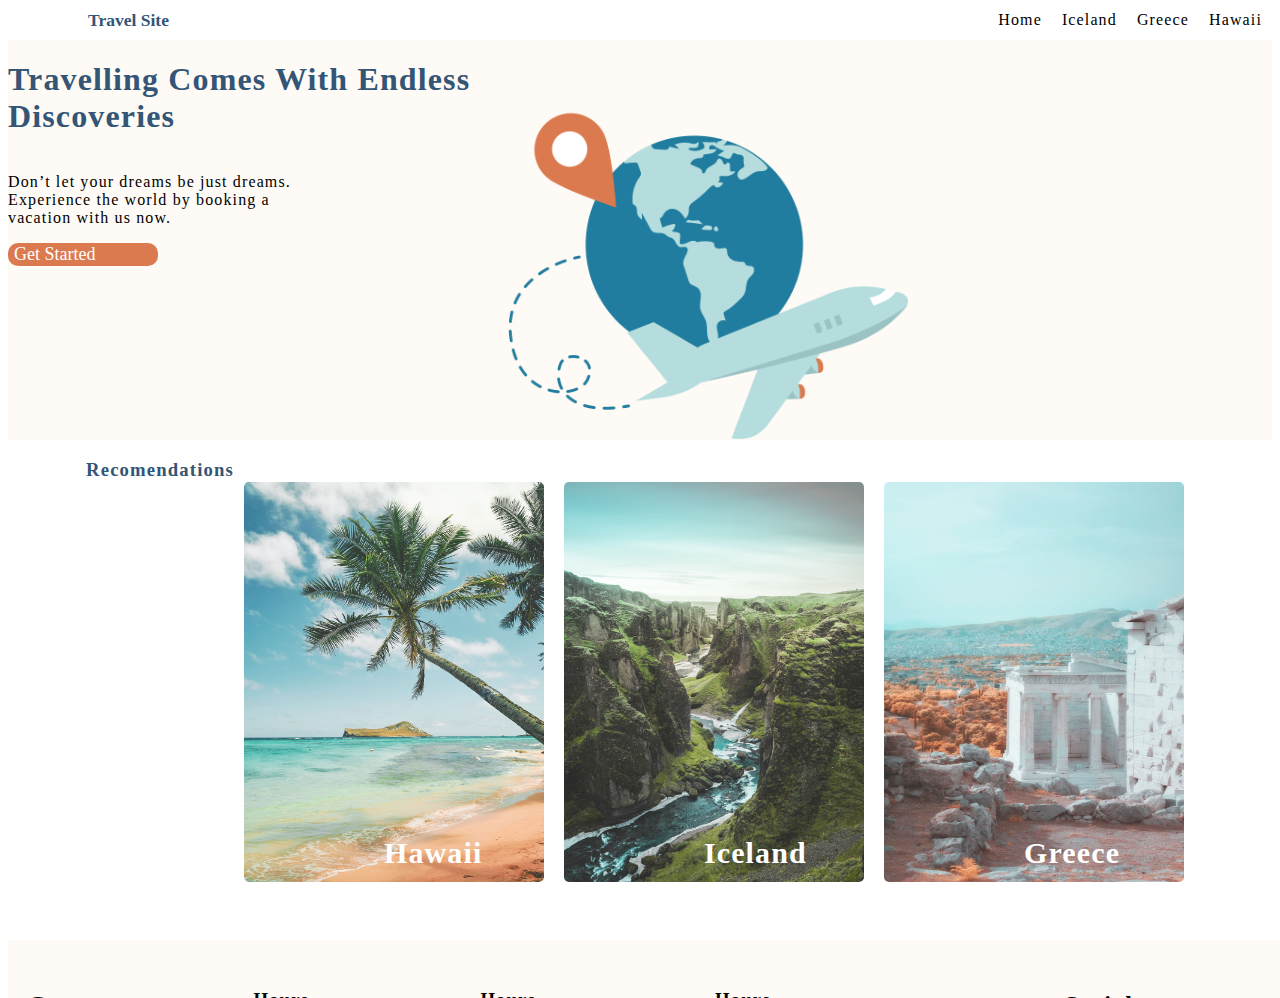
<file: index.html>
<!DOCTYPE html>
<html lang="en">
<head>
    <meta charset="UTF-8">
    <meta http-equiv="X-UA-Compatible" content="IE=edge">
    <meta name="viewport" content="width=device-width, initial-scale=1.0">
    <title>Travel Site</title>
    <link rel="stylesheet" type="text/css" href="css\global.css" />
    <link rel="stylesheet" type="text/css" href="css\landing.css" />
</head>

<body>
   
        <header>
        <nav class="items">
                <div class="logo">
                    <h3>Travel Site</h3>
                </div>
                <div class="items2">
                    <ul>
                        <div><li><a href="index.html">Home</a></li></div>
                        <div><li><a href="pages\iceland.html">Iceland</a></li></div>
                        <div><li><a href="pages\greece.html">Greece</a></li></div>
                        <div><li><a href="pages\hawaii.html">Hawaii</a></li></div>
                    </ul>
                </div>
        </nav>
        </header>
    
        <section class="hero">
            <!--<div class="sloganylogotipo">-->

                <div class="slogan">
                    <div class="slogan2">
                      <h1>Travelling Comes With Endless Discoveries</h1>
                       <p>Don’t let your dreams be just dreams. Experience the world by booking a vacation with us now.</p>
                       <button>Get Started</button></div>  
                    </div>
                </div>
                
                <div class="logotipo">
                        <img src="assets\Images\hero.png" alt="logo">
                </div>
           <!--</div>--> 
        </section>



        <main>
            <section class="recomendation">
                <div class="titrec">
                 <h3>Recomendations</h3>   
                </div>
                <div class="servicios">
                        <a href="pages\hawaii.html"><img src="assets\Images\hawaii.jpg"></a>
                        <div class="h"><h3>Hawaii</h3></div>
                    </div>
                    <div class="servicios">
                        <a href="pages\iceland.html">
                        <img src="assets\Images\iceland.jpg">    
                        </a>
                        <div class="I"><h3>Iceland</h3></div> 
                    </div>
    
                    <div class="servicios">
                        <a href="pages\greece.html"><img src="assets\Images\greece.jpg"></a>
                        <div class="G"><h3>Greece</h3></div> 
                </div>
                </section>

        </main>
    
         
        <footer>
            <div class="contenedorpie">
                
                <div class="contact">   
                    <div class="cardcontact">   
                        <div class="cardcontactext">  
                            <h2>Contact</h2> 
                            <p>EMAIL</p>
                            <p>info@travelsite.com</p>
                        </div>
                    </div>
                </div>
                                    
                <div class="horarios">
                    <div class="cardhorario">   
                        <div class="cardhorariotext">   
                            <h3>Hours</h3> 
                            <p>MONDAY-FRIDAY</p>
                            <p>9:00 AM - 5:00 PM</p>

                        </div>
                    </div>
                    <div class="cardhorario">   
                        <div class="cardhorariotext">   
                            <h3>Hours</h3> 
                            <p>SATURDAY</p>
                            <p>10:00 AM - 4:00 PM</p>
                        </div>
                    </div>
                    <div class="cardhorario">  
                        <div class="cardhorariotext">   
                            <h3>Hours</h3> 
                            <p>SUNDAY</p>
                            <p>Close</p>
                        </div> 
                    </div>
                </div>

                <div class="redessociales">
                    <!-- aqui pongo uan división -->
                    <div class="div1">
                        <h2>Social</h2>
                    </div>
                    <div class="div2">
                        <div class="cardredes">   
                                <div class="cardredestext">  
                                    <a href="https://www.facebook.com/">
                                    <img src="assets\Icons\icon-facebook.png"> </a>
                                </div>
                        </div>

                        <div class="cardredes">   
                                <div class="cardredestext">  
                                    <a href="https://www.instagram.com/?hl=es-la"><img src="assets\Icons\icon-instagram.png">
                                </div></a> 
                        </div>

                        <div class="cardredes">  
                                <div class="cardredestext">   
                                   <a href="https://twitter.com/?lang=es"><img src="assets\Icons\icon-twitter.png"></a> 
                                </div> 
                        </div>
                    </div>
                
                
                </div>
                        
            </div>
        </footer>

   
    <h1>Valerie</h1>
  
        
</body>

</html>
</file>
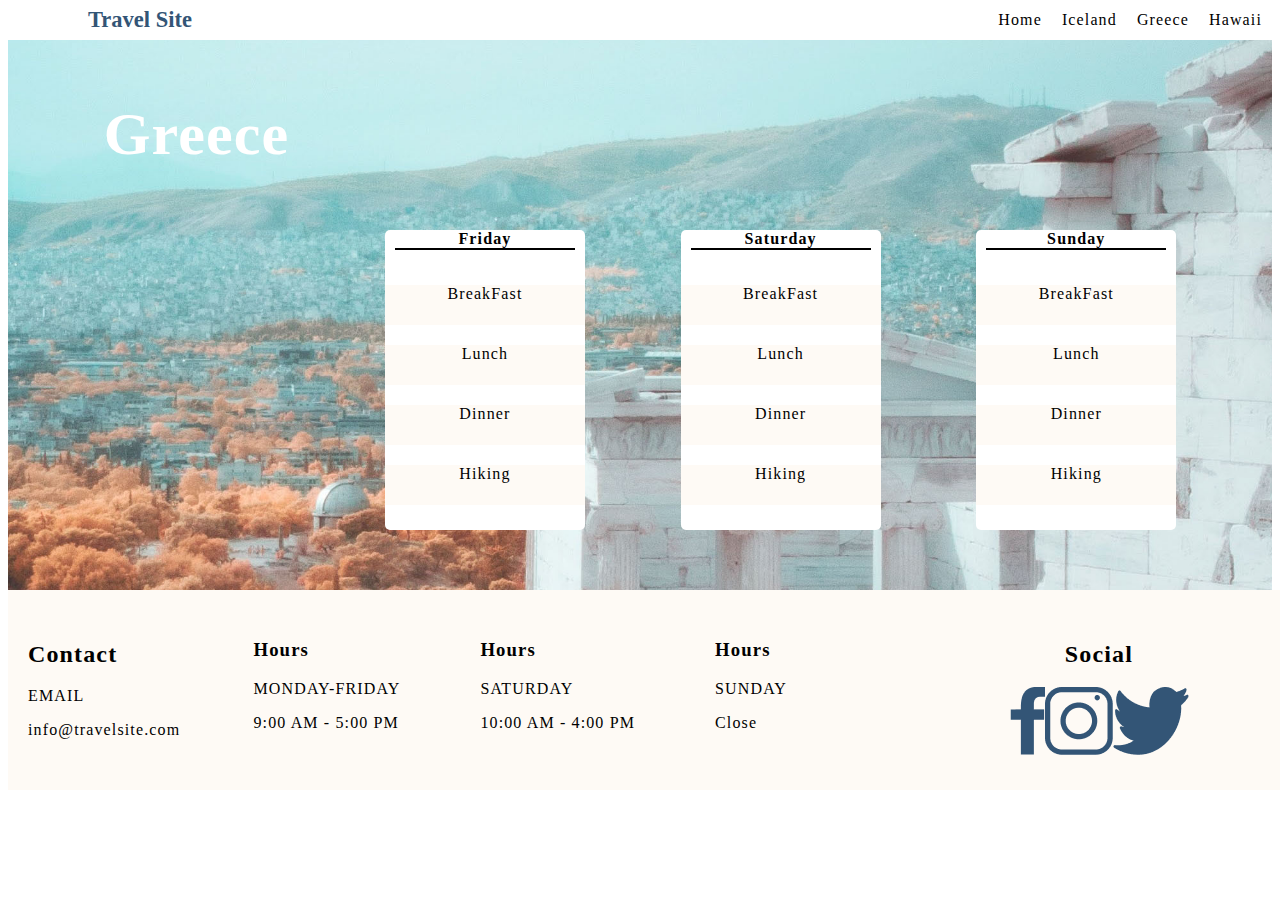
<file: pages/greece.html>
<!DOCTYPE html>
<html lang="en">
<head>
    <meta charset="UTF-8">
    <meta http-equiv="X-UA-Compatible" content="IE=edge">
    <meta name="viewport" content="width=device-width, initial-scale=1.0">
    <title>Greece Site</title>
    <link rel="stylesheet" type="text/css" href="../css/global.css" />
    <link rel="stylesheet" type="text/css" href="../css/destination.css" />
    <link rel="stylesheet" type="text/css" href="../css/landing.css" />
</head>

<body id="greece">
    <header>
        <nav class="items">
            <div class="logo">
                <h2>Travel Site</h2>  
            </div>
            
            <div class="items2">
            
            <ul>
                <li><a href="../index.html">Home</a></li>
                <li><a href="../pages/iceland.html">Iceland</a></li>
                <li><a href="../pages/greece.html">Greece</a></li>
                <li><a href="../pages/hawaii.html">Hawaii</a></li>

            </ul>

            </div>
            
        </nav>
    </header>

    <main>
        <section class="greece">
            <div> <h3>Greece</h3> </div>
           
            <div class="servicios">
                <div class="h"><h3>Friday</h3></div>   
                        <div class="activities">
                            <ul>
                                <li>BreakFast</li>
                                <li>Lunch</li>
                                <li>Dinner</li>
                                <li>Hiking</li>
                            </ul>
                        </div>
            </div>
                
            <div class="servicios">
                <div class="I"><h3>Saturday</h3></div> 
                    <div class="activities">
                        <ul>
                            <li>BreakFast</li>
                            <li>Lunch</li>
                            <li>Dinner</li>
                            <li>Hiking</li>
                        </ul>
                    </div>
            </div>

            <div class="servicios">
                <div class="G"><h3>Sunday</h3></div> 
                <div class="activities" >
                    <ul>
                        <li>BreakFast</li>
                        <li>Lunch</li>
                        <li>Dinner</li>
                        <li>Hiking</li>
                    </ul>
            </div>

        
        </section>

        </section>

    </main>

    
    <footer>
        <div class="contenedorpie">
            
            <div class="contact">   
                <div class="cardcontact">   
                    <div class="cardcontactext">  
                        <h2>Contact</h2> 
                        <p>EMAIL</p>
                        <p>info@travelsite.com</p>
                    </div>
                </div>
            </div>
                                
            <div class="horarios">
                <div class="cardhorario">   
                    <div class="cardhorariotext">   
                        <h3>Hours</h3> 
                        <p>MONDAY-FRIDAY</p>
                        <p>9:00 AM - 5:00 PM</p>

                    </div>
                </div>
                <div class="cardhorario">   
                    <div class="cardhorariotext">   
                        <h3>Hours</h3> 
                        <p>SATURDAY</p>
                        <p>10:00 AM - 4:00 PM</p>
                    </div>
                </div>
                <div class="cardhorario">  
                    <div class="cardhorariotext">   
                        <h3>Hours</h3> 
                        <p>SUNDAY</p>
                        <p>Close</p>
                    </div> 
                </div>
            </div>

            <div class="redessociales">
                <!-- aqui pongo uan división -->
                <div class="div1">
                    <h2>Social</h2>
                </div>
                <div class="div2">
                    <div class="cardredes">   
                            <div class="cardredestext">  
                                <a href="https://www.facebook.com/">
                                <img src="../assets/Icons/icon-facebook.png"> </a>
                            </div>
                    </div>

                    <div class="cardredes">   
                            <div class="cardredestext">  
                                <a href="https://www.instagram.com/?hl=es-la">
                                    <img src="../assets/Icons/icon-instagram.png">
                            </div></a> 
                    </div>

                    <div class="cardredes">  
                            <div class="cardredestext">   
                               <a href="https://twitter.com/?lang=es">
                                   <img src="../assets/Icons/icon-twitter.png"></a> 
                            </div> 
                    </div>
                </div>
            
            
            </div>
                    
        </div>
    </footer>
    
</body>
</html>
</file>
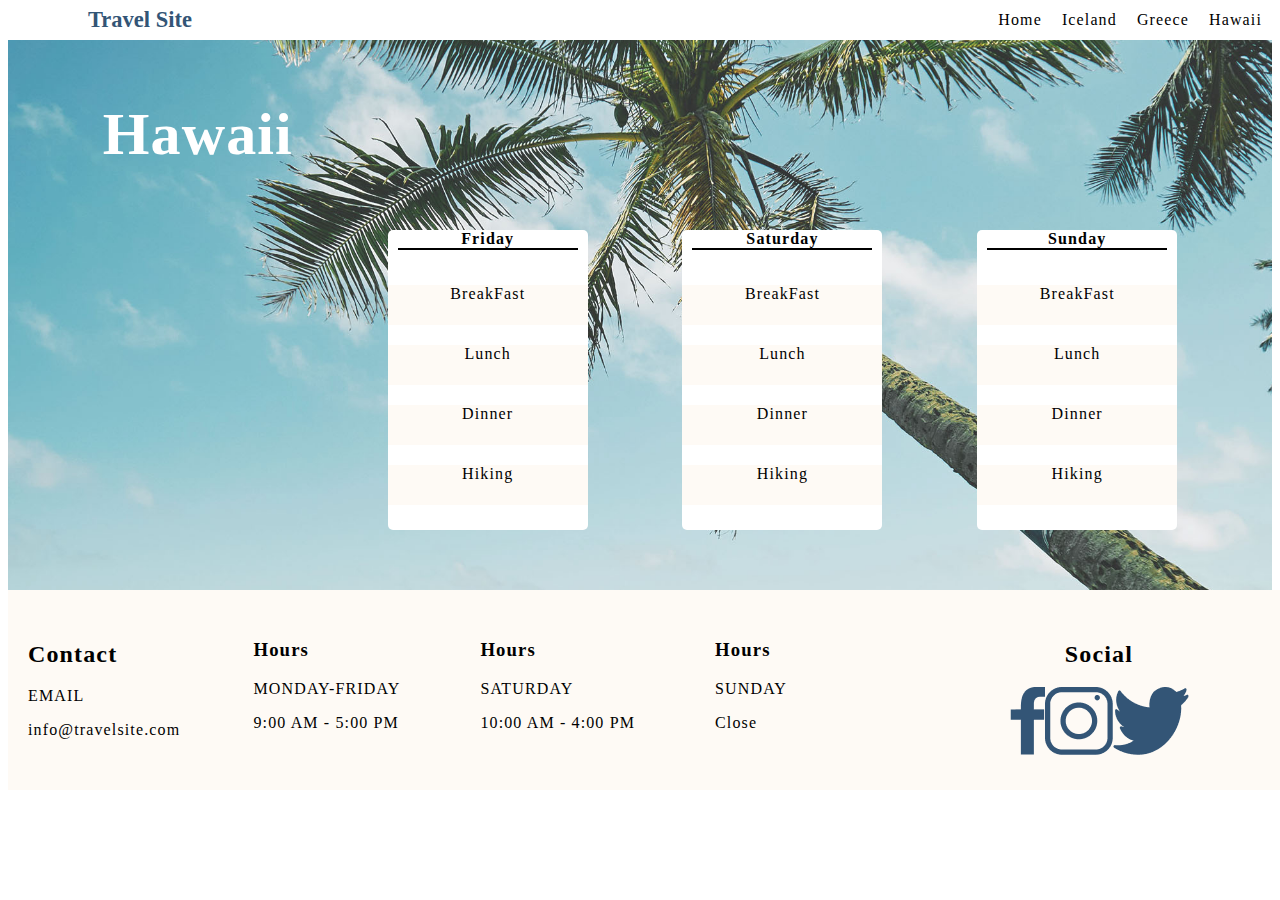
<file: pages/hawaii.html>
<!DOCTYPE html>
<html lang="en">
<head>
    <meta charset="UTF-8">
    <meta http-equiv="X-UA-Compatible" content="IE=edge">
    <meta name="viewport" content="width=device-width, initial-scale=1.0">
    <title>Hawaii Site</title>
    <link rel="stylesheet" type="text/css" href="../css/global.css" />
    <link rel="stylesheet" type="text/css" href="../css/destination.css" />
    <link rel="stylesheet" type="text/css" href="../css/landing.css" />
 </head>

 <body id="hawaii">
    <header>
        <nav class="items">
            <div class="logo">
                <h2>Travel Site</h2>  
            </div>
            
            <div class="items2">
            
            <ul>
                <li><a href="../index.html">Home</a></li>
                <li><a href="../pages/iceland.html">Iceland</a></li>
                <li><a href="../pages/greece.html">Greece</a></li>
                <li><a href="../pages/hawaii.html">Hawaii</a></li>

            </ul>

            </div>
            
        </nav>
    </header>

    <main>
        <section class="hawaii">
            <div> <h3>Hawaii</h3> </div>
           
            <div class="servicios">
                <div class="h"><h3>Friday</h3></div>   
                        <div class="menucito">
                            <ul>
                                <li>BreakFast</li>
                                <li>Lunch</li>
                                <li>Dinner</li>
                                <li>Hiking</li>
                            </ul>
                        </div>
            </div>
                
            <div class="servicios">
                <div class="I"><h3>Saturday</h3></div> 
                    <div class="menucito">
                        <ul>
                            <li>BreakFast</li>
                            <li>Lunch</li>
                            <li>Dinner</li>
                            <li>Hiking</li>
                        </ul>
                    </div>
            </div>

            <div class="servicios">
                <div class="G"><h3>Sunday</h3></div> 
                <div class="menucito" >
                    <ul>
                        <li>BreakFast</li>
                        <li>Lunch</li>
                        <li>Dinner</li>
                        <li>Hiking</li>
                    </ul>
                </div>

            </div>
        </section>

    </main>

    
    <footer>
        <div class="contenedorpie">
            
            <div class="contact">   
                <div class="cardcontact">   
                    <div class="cardcontactext">  
                        <h2>Contact</h2> 
                        <p>EMAIL</p>
                        <p>info@travelsite.com</p>
                    </div>
                </div>
            </div>
                                
            <div class="horarios">
                <div class="cardhorario">   
                    <div class="cardhorariotext">   
                        <h3>Hours</h3> 
                        <p>MONDAY-FRIDAY</p>
                        <p>9:00 AM - 5:00 PM</p>

                    </div>
                </div>
                <div class="cardhorario">   
                    <div class="cardhorariotext">   
                        <h3>Hours</h3> 
                        <p>SATURDAY</p>
                        <p>10:00 AM - 4:00 PM</p>
                    </div>
                </div>
                <div class="cardhorario">  
                    <div class="cardhorariotext">   
                        <h3>Hours</h3> 
                        <p>SUNDAY</p>
                        <p>Close</p>
                    </div> 
                </div>
            </div>

            <div class="redessociales">
                <!-- aqui pongo uan división -->
                <div class="div1">
                    <h2>Social</h2>
                </div>
                <div class="div2">
                    <div class="cardredes">   
                            <div class="cardredestext">  
                                <a href="https://www.facebook.com/">
                                <img src="../assets/Icons/icon-facebook.png"> </a>
                            </div>
                    </div>

                    <div class="cardredes">   
                            <div class="cardredestext">  
                                <a href="https://www.instagram.com/?hl=es-la">
                                    <img src="../assets/Icons/icon-instagram.png">
                            </div></a> 
                    </div>

                    <div class="cardredes">  
                            <div class="cardredestext">   
                               <a href="https://twitter.com/?lang=es">
                                   <img src="../assets/Icons/icon-twitter.png"></a> 
                            </div> 
                    </div>
                </div>
            
            
            </div>
                    
        </div>
    </footer>

</body>
</html>
</file>
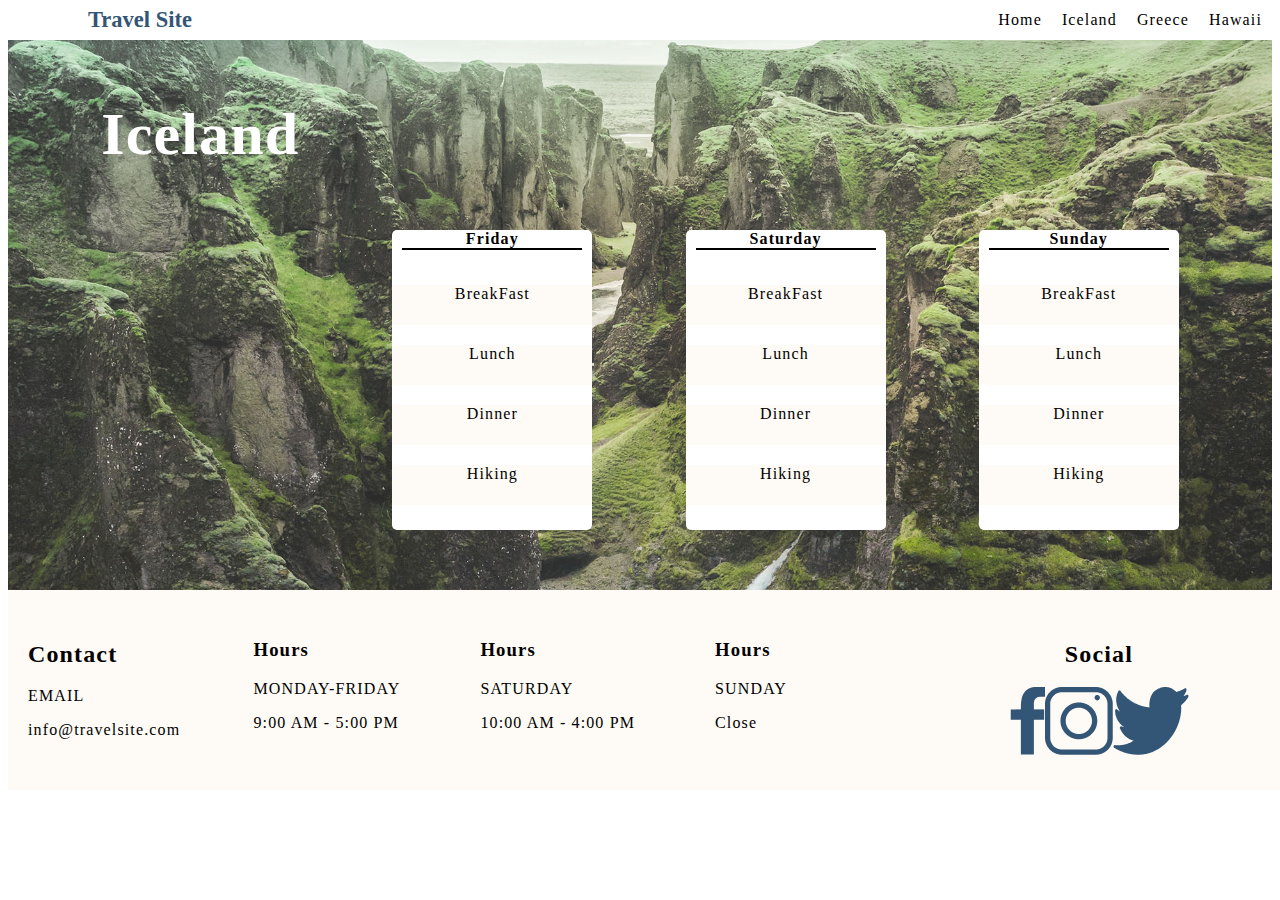
<file: pages/iceland.html>
<!DOCTYPE html>
<html lang="en">
<head>
    <meta charset="UTF-8">
    <meta http-equiv="X-UA-Compatible" content="IE=edge">
    <meta name="viewport" content="width=device-width, initial-scale=1.0">
    <title>Iceland Site</title>
    <link rel="stylesheet" type="text/css" href="../css/global.css" />
    <link rel="stylesheet" type="text/css" href="../css/destination.css" />
    <link rel="stylesheet" type="text/css" href="../css/landing.css" />


</head>

<body id="iceland">
    <header>
        <nav class="items">
            <div class="logo">
                <h2>Travel Site</h2>  
            </div>
            
            <div class="items2">
            
            <ul>
                <li><a href="../index.html">Home</a></li>
                <li><a href="../pages/iceland.html">Iceland</a></li>
                <li><a href="../pages/greece.html">Greece</a></li>
                <li><a href="../pages/hawaii.html">Hawaii</a></li>
            </ul>

            </div>
            
        </nav>
    </header>

    <main>
        <section class="iceland">
            <div class="titulosec"> <h3>Iceland</h3> </div>
           
            <div class="servicios">
                <div class="h"><h3>Friday</h3></div>   
                        <div class="menucito">
                            <ul>
                                <li>BreakFast</li>
                                <li>Lunch</li>
                                <li>Dinner</li>
                                <li>Hiking</li>
                            </ul>
                        </div>
            </div>
                
            <div class="servicios">
                <div class="I"><h3>Saturday</h3></div> 
                    <div class="menucito">
                        <ul>
                            <li>BreakFast</li>
                            <li>Lunch</li>
                            <li>Dinner</li>
                            <li>Hiking</li>
                        </ul>
                    </div>
            </div>

            <div class="servicios">
                <div class="G"><h3>Sunday</h3></div> 
                <div class="menucito" >
                    <ul>
                        <li>BreakFast</li>
                        <li>Lunch</li>
                        <li>Dinner</li>
                        <li>Hiking</li>
                    </ul>
                </div>

            </div>
        </section>

    </main>

    
    <footer>
        <div class="contenedorpie">
            
            <div class="contact">   
                <div class="cardcontact">   
                    <div class="cardcontactext">  
                        <h2>Contact</h2> 
                        <p>EMAIL</p>
                        <p>info@travelsite.com</p>
                    </div>
                </div>
            </div>
                                
            <div class="horarios">
                <div class="cardhorario">   
                    <div class="cardhorariotext">   
                        <h3>Hours</h3> 
                        <p>MONDAY-FRIDAY</p>
                        <p>9:00 AM - 5:00 PM</p>

                    </div>
                </div>
                <div class="cardhorario">   
                    <div class="cardhorariotext">   
                        <h3>Hours</h3> 
                        <p>SATURDAY</p>
                        <p>10:00 AM - 4:00 PM</p>
                    </div>
                </div>
                <div class="cardhorario">  
                    <div class="cardhorariotext">   
                        <h3>Hours</h3> 
                        <p>SUNDAY</p>
                        <p>Close</p>
                    </div> 
                </div>
            </div>

            <div class="redessociales">
                <!-- aqui pongo uan división -->
                <div class="div1">
                    <h2>Social</h2>
                </div>
                <div class="div2">
                    <div class="cardredes">   
                            <div class="cardredestext">  
                                <a href="https://www.facebook.com/">
                                <img src="../assets/Icons/icon-facebook.png"> </a>
                            </div>
                    </div>

                    <div class="cardredes">   
                            <div class="cardredestext">  
                                <a href="https://www.instagram.com/?hl=es-la"><img src="../assets/Icons/icon-instagram.png">
                            </div></a> 
                    </div>

                    <div class="cardredes">  
                            <div class="cardredestext">   
                               <a href="https://twitter.com/?lang=es"><img src="../assets/Icons/icon-twitter.png"></a> 
                            </div> 
                    </div>
                </div>
            
            
            </div>
                    
        </div>
    </footer>

    
</body>
</html>
</file>
<file: css/global.css>
html, body{
   margin-top:0%;
   max-height: 100%;
   max-width: 100%;
   font-family: Verdana;
   letter-spacing: 0.03cm;
}
</file>
<file: css/destination.css>
/*ICELAND*/

body .iceland{
    background: url("../assets/Images/iceland.jpg") no-repeat center center fixed;
    -webkit-background-size: cover;
    -moz-background-size: cover;
    -o-background-size: cover;
    background-size: 100%;
    background-position: center;
}

.iceland{
    width: 100%;
    max-width: 1268px;
    height: 550px;
    display: flex;
    flex-wrap:wrap;
    justify-content:space-evenly;
    background-color: rgba(0, 0, 0, 0);
   }

.iceland .servicios {
    display: flex;
    flex-direction: column;
    flex-wrap: nowrap;
    margin-top: 15%;
    width: 200px;
    height: 300px;
    border-radius: 5px;
    box-sizing: 1px;
    text-align: justify;
    padding:0vw;
    background-color: white;
}

.iceland h3{
    color: white;
    font-size: 60px;
}

.iceland .servicios h3{
    margin-top: auto;
    font-size: 16px;
    color: black;
    text-align: center;
    border-bottom: 2px solid black;
    margin:0px 10px 15px 10px;
}



/*GREECE*/
body .greece{
    background: url("../assets/Images/greece.jpg") no-repeat center center fixed;
    -webkit-background-size: cover;
    -moz-background-size: cover;
    -o-background-size: cover;
    background-size: 100%;
    background-position: center;
}
.greece{
    width: 100%;
    max-width: 1268px;
    height: 550px;
    display: flex;
    flex-wrap:wrap;
    justify-content:space-evenly;
    background-color: rgba(0, 0, 0, 0);
   }
.greece .servicios {
    display: flex;
    flex-direction: column;
    flex-wrap: nowrap;
    margin-top: 15%;
    width: 200px;
    height: 300px;
    border-radius: 5px;
    box-sizing: 1px;
    text-align: justify;
    padding:0vw;
    background-color: white;
}

.greece h3{
    color: white;
    font-size: 60px;
}

.greece .servicios h3{
    margin-top: auto;
    font-size: 16px;
    color: black;
    text-align: center;
    border-bottom: 2px solid black;
    margin:0px 10px 15px 10px;
}


/*HAWAII*/

body .hawaii{
    background: url("../assets/Images/hawaii.jpg") no-repeat center center fixed;
    -webkit-background-size: cover;
    -moz-background-size: cover;
    -o-background-size: cover;
    background-size: 100%;
    background-position: center;
}
.hawaii{
    width: 100%;
    max-width: 1268px;
    height: 550px;
    display: flex;
    flex-wrap:wrap;
    justify-content:space-evenly;
    background-color: rgba(0, 0, 0, 0);
   }
.hawaii .servicios {
    display: flex;
    flex-direction: column;
    flex-wrap: nowrap;
    margin-top: 15%;
    width: 200px;
    height: 300px;
    border-radius: 5px;
    box-sizing: 1px;
    text-align: justify;
    padding:0vw;
    background-color: white;
}

.hawaii h3{
    color: white;
    font-size: 60px;
}

.hawaii .servicios h3{
    margin-top: auto;
    font-size: 16px;
    color: black;
    text-align: center;
    border-bottom: 2px solid black;
    margin:0px 10px 15px 10px;

}



/*Global*/

.servicios li{
    margin-top: 20px;
    background-color: #FEFAF5;
    width: 100%;
    height: 40px;
    text-align: center;
       
}

footer{
    width: 100%;
    max-width: 100%;
    height: 150px;
    background-color:#FEFAF5;
    display: flex;
    flex-direction: row;
    line-height: normal;
}
.logo{
    color: #335576;
    font-size: 15px;
    padding: 0 80px;
    font-weight: bold;
    letter-spacing: normal;
    
}

.abajo{
    display: flex;
    flex-direction: row;
}
.hours .horario{
    display: flex;
    flex-direction: row;
}


.redes{
    display: flex;
    
}

.redes .social {
    display: flex;
    width: 30px;
    height: 30px;
}

.island{
    display: flex;
    flex-direction: column;
}
.island h3{
    position: relative;
}
</file>
<file: css/landing.css>
header{
    width: 100%;
    max-width: 1280px;
    background-color: #f5ecec;
    display: flex;
}
/*menu de navegacion*/
nav{
    height: 40px;
    width: 1280px;
    display: flex;
    justify-content: space-between;
    align-items: center;
    background-color: #FFFFFF;
}

nav ul {
    display: flex;
    background-color: #FFFFFF;
    margin-left: 50px;
    
}

li a:hover{
    display: block;
    color: black;
    text-align: right;
    text-decoration: underline;
    text-decoration-color: #ce8838;
    
}

li a{
    display: block;
    color: black;
    text-align: right;
    padding: 10px 10px;
    text-decoration: none;
    padding: 10px 10px;
}

/* estilo para poner color al link cuando doy click*/
li a:active{
    color:#DB7A4E
}

ul {
    list-style-type: none;
    margin: 0px;
    padding: 0px;
    background-color: white;
    overflow: hidden;
}


.hero{
    display: flex;
    flex-direction: row;
    background-color: #FEFAF5;
    width: 100%;
    max-width: 1280px;
}

.logotipo img{
    max-width: 100%;
    max-height: 100%;
    
}

.logotipo{
    height: 400px;
    width: 400px;
    align-items: flex-end;
    
}

/*tratamiento de slogan*/

.slogan{
    display: flex;
    flex-direction: row;
    width: 500px;
    height: 100px;
}

.slogan button{
    display: flex;
    width: 150px;
    position: relative;
}

.slogan2{
    display: flex;
    flex-direction: column;

}
.slogan p{
    max-width: 300px;
    max-height: 100%;
    
}

.logotipo{
    display: flex;
    flex-direction: row;
}


.slogan h1{
    height: 400px;
    width: 500px;
    font-size: xx-large;
    font-family: Verdana;
    color:#335576
}

.slogan .sloganparrafo{
    height: 400px;
    width: 500px;
    font-family: Verdana;
    color:#335576
}

.recomendation{
    width: 100%;
    max-width: 1268px;
    height: 500px;
    display: flex;
    flex-wrap:wrap;
    justify-content: center;
    background-color: white;
   }

.recomendation .servicios img{
    margin-top: 10%;
    width: 300px;
    height: 400px;
    border-radius: 15px;
    text-align: center;
    padding: 10px;
}

.recomendation h3{
    color: #335576;
}

footer{
    display: flex;
    flex-direction: row;
    width: 100%;
    max-width: 1280px;
    height: 200px;
    background-color:#FEFAF5;
    position: fixed;
}

.logo{
    color: #335576;
    font-size: 15px;
    padding: 0 80px;
    font-weight: bold;
    letter-spacing: normal;
    
}

button {
    background-color: #DB7A4E;
    font-family: Verdana;
    color:white;
    border: 0ch;
    font-size: large;
    border-radius: 10px;
}

/*el modulo principal del pie de pagina*/
.contenedorpie{
    width: 100%;
    max-width: 1280px;
    margin:auto;
    padding: 20px;
    display: flex;
    gap: 0px;
}


/* tamaño asignado a cada seccion del pie de pagina*/
.contact{
    width: 20%;
}


.redessociales{
    width: 30%;
    display: flex;
    flex-direction: column;
}

/* dividir y poner en filas la parte del pie social*/
.horarios{
    width: 60%;
    align-content: center;
    display: flex;
    flex-direction: row;
    }

.div1{
    display: flex;
    flex-direction: row;
    justify-content: center;
}    

.div2 {
    display: flex;
    flex-direction: row;
    justify-content: center;
}

.cardredestext{
    gap: 10px;
}

.horarios{
    gap: 80px;
}

.servicios h3{
    color: white;
    font-size: 30px;
    margin-top: -60px;
    margin-left: 150px;
}
</file>
